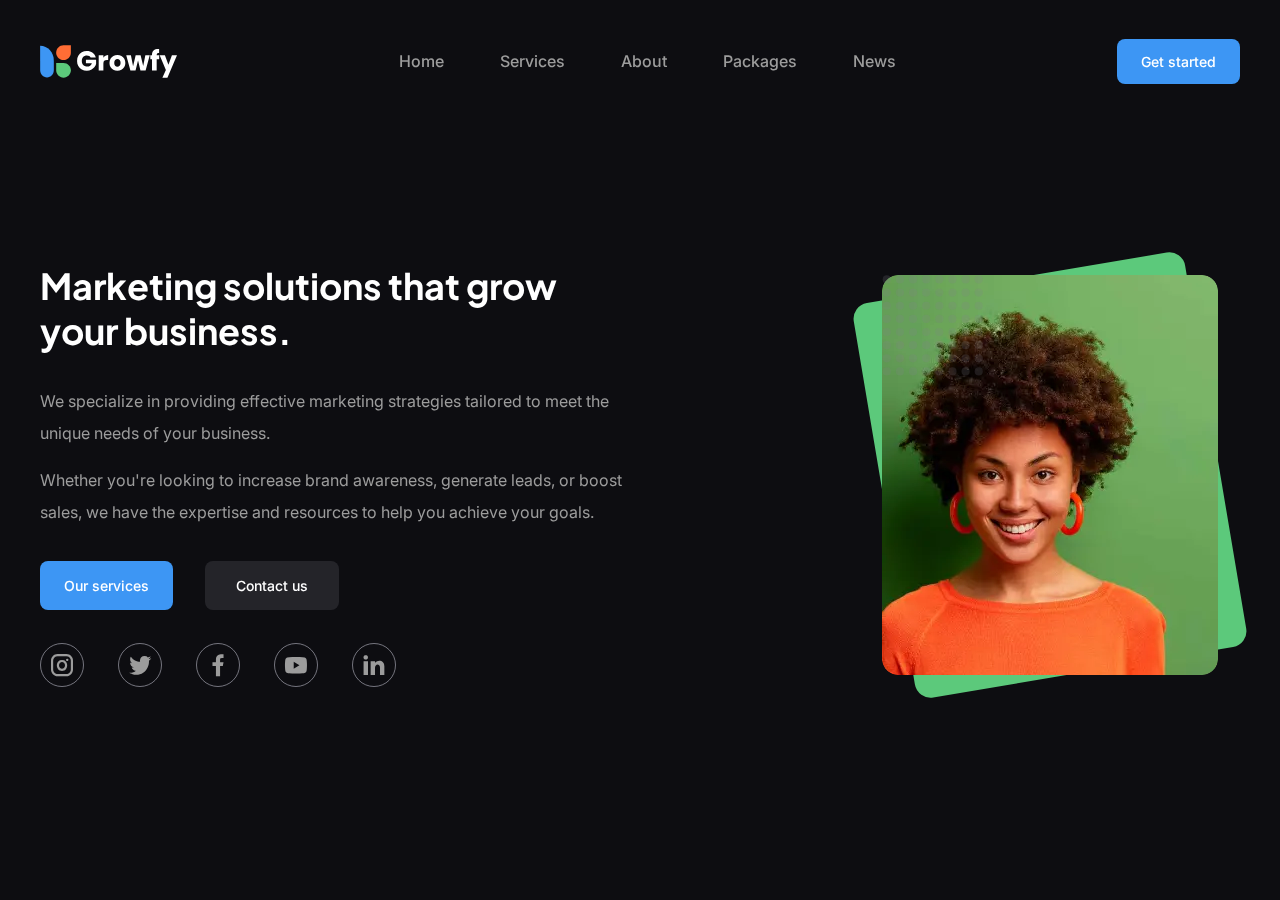
<file: index.html>
<!DOCTYPE html>
<html lang="en">

<head>
	<title>Growfy</title>
	<meta charset="UTF-8">
	<meta name="format-detection" content="telephone=no">
	<!-- <style>body{opacity: 0;}</style> -->
	<link rel="stylesheet" href="css/style.min.css?_v=20230322124604">
	<link rel="shortcut icon" href="favicon.ico">
	<!-- <meta name="robots" content="noindex, nofollow"> -->
	<meta name="viewport" content="width=device-width, initial-scale=1.0">
</head>

<body>
	<div data-fp class="wrapper">
		<header class="header">
			<div class="header__container">
				<a href="#" class="header__logo"><img src="img/logo.svg" alt="logo"></a>
				<div class="header__menu menu">
					<nav class="menu__body">
						<ul class="menu__list">
							<li class="menu__item"><a data-goto=".main-section" href="#" class="menu__link">Home</a></li>
							<li class="menu__item"><a data-goto=".services" href="#" class="menu__link">Services</a></li>
							<li class="menu__item"><a data-goto=".choose" href="#" class="menu__link">About</a></li>
							<li class="menu__item"><a data-goto=".business" href="#" class="menu__link">Packages</a></li>
							<li class="menu__item"><a data-goto=".portfolio" href="#" class="menu__link">News</a></li>
						</ul>
					</nav>
				</div>
				<div class="header__actions">
					<button type="button" class="header__button button">Get started</button>
					<button type="button" class="menu__icon icon-menu"><span></span></button>
				</div>
			</div>
		</header>
		<main class="page">
			<section data-fp-section class="page__main main-section">
				<div class="main-section__container">
					<div class="main-section__content">
						<div class="main-section__title title">
							<h1 class="title__value title__value_big">Marketing solutions that grow your business.</h1>
						</div>
						<div class="main-section__text text">
							<p>We specialize in providing effective marketing strategies tailored to meet the unique needs of your business.</p>
							<p>Whether you're looking to increase brand awareness, generate leads, or boost sales, we have the expertise and resources to help you achieve your goals.</p>
						</div>
						<div class="main-section__actions">
							<button type="button" class="main-section__button-services button">Our services</button>
							<button type="button" class="main-section__button-contact button">Contact us</button>
						</div>
						<ul class="main-section__social social">
							<a href="#" class="social__link _icon-s-instagram"></a>
							<a href="#" class="social__link _icon-s-twitter"></a>
							<a href="#" class="social__link _icon-s-facebook"></a>
							<a href="#" class="social__link _icon-s-youtube"></a>
							<a href="#" class="social__link _icon-s-linkedin"></a>
						</ul>
					</div>
					<div class="main-section__decor decor-main-section">
						<div class="decor-main-section__image-ibg_contain">
							<picture><source srcset="img/main/picture.webp" type="image/webp"><img src="img/main/picture.jpg" alt="Picture"></picture>
						</div>
					</div>
				</div>
			</section>
			<section data-fp-section class="page__services services">
				<div class="services__container">
					<div class="services__title title">
						<div class="title__label">services</div>
						<h2 class="title__value">Services we offer</h2>
					</div>
					<div class="services__items">
						<article class="services__item item-services">
							<div class="item-services__icon icon_blue">
								<img src="img/servises/icons/servises-1.svg" alt="Icon">
							</div>
							<h4 class="item-services__title">Social Media Marketing</h4>
							<div class="item-services__text">To implement a successful social media marketing strategy for a website, it is important to start by identifying the target audience and understanding their preferences, behaviors, and needs. We can help increase brand awareness, drive website traffic, and generate leads and sales.</div>
						</article>
						<article class="services__item item-services">
							<div class="item-services__icon icon_green">
								<img src="img/servises/icons/servises-2.svg" alt="Icon">
							</div>
							<h4 class="item-services__title">SEO Optimization</h4>
							<div class="item-services__text">We specialize in optimizing websites to improve their search engine rankings and increase traffic. To begin with, we will conduct a thorough website audit to identify areas of improvement and develop a comprehensive SEO strategy tailored to your business goals and target audience.</div>
						</article>
						<article class="services__item item-services">
							<div class="item-services__icon icon_orange">
								<img src="img/servises/icons/servises-3.svg" alt="Icon">
							</div>
							<h4 class="item-services__title">Email Marketing</h4>
							<div class="item-services__text">Our services for email marketing to help you promote your business and drive more sales. As an experienced marketers, we understand the importance of email marketing in reaching out to your target audience and building a strong relationship with your customers.</div>
						</article>
					</div>
				</div>
			</section>
			<section data-fp-section class="page__choose choose">
				<div data-tabs="768" class="choose__container">
					<div class="choose__body">
						<div class="choose__title title">
							<div class="title__label">why choose us</div>
							<h2 class="title__value">We are the best</h2>
						</div>
						<nav data-tabs-titles class="choose__navigation navigation-choose">
							<button type="button" class="navigation-choose__title _tab-active">Provide Full Consultations</button>
							<button type="button" class="navigation-choose__title">Value Our Clients</button>
							<button type="button" class="navigation-choose__title">Have a Track Record of Success</button>
							<button type="button" class="navigation-choose__title">Always Available</button>
						</nav>
						<div data-tabs-body class="choose__content content-choose">
							<div class="content-choose__body">
								<div class="content-choose__header">
									<div class="content-choose__title">We Make It Personal</div>
									<div class="content-choose__desc">At Digital Engage, we offer consultations to all prospective clients. We want you to understand the ins-and-outs of how a new SEO strategy can take your business to the next level.</div>
								</div>
								<div class="content-choose__main">
									<ul class="content-choose__list list-content-choose">
										<li class="list-content-choose__item">When you work with us, you can count on personalized, one-on-one service every step of the way.</li>
										<li class="list-content-choose__item">We earn your trust by being responsive, intuitive and honest.</li>
										<li class="list-content-choose__item">We earn your respect by delivering on time and on budget. </li>
										<li class="list-content-choose__item">Discover the difference it makes.</li>
									</ul>
								</div>
							</div>
							<div class="content-choose__body">
								<div class="content-choose__header">
									<div class="content-choose__title">We Stand by Our Values</div>
									<div class="content-choose__desc">We only provide you with recommendations on services that can help improve your business.
										Our team is dedicated to helping your business grow.</div>
								</div>
								<div class="content-choose__main">
									<ul class="content-choose__list list-content-choose">
										<li class="list-content-choose__item">We care deeply about the people.</li>
										<li class="list-content-choose__item">we serve and the products we create. It stems from a set of uncompromising brand values that guide us in everything we do.</li>
										<li class="list-content-choose__item">It’s why we believe in people-first design, working collaboratively, and sweating the details so we can find new ways to transform the way you think, create and work.</li>
									</ul>
								</div>
							</div>
							<div class="content-choose__body">
								<div class="content-choose__header">
									<div class="content-choose__title">We Innovate for You</div>
									<div class="content-choose__desc">Our firm is dedicated to forming long-term partnerships with our clients. We understand that you may have urgent questions at every stage of the process.</div>
								</div>
								<div class="content-choose__main">
									<ul class="content-choose__list list-content-choose">
										<li class="list-content-choose__item">When you work with us, you can count on personalized, one-on-one service every step of the way.</li>
										<li class="list-content-choose__item">We earn your trust by being responsive, intuitive and honest.</li>
										<li class="list-content-choose__item">We earn your respect by delivering on time and on budget.</li>
										<li class="list-content-choose__item">Discover the difference it makes.</li>
									</ul>
								</div>
							</div>
							<div class="content-choose__body">
								<div class="content-choose__header">
									<div class="content-choose__title">Our Clients Are Happy</div>
									<div class="content-choose__desc">Our firm is dedicated to forming long-term partnerships with our clients. We understand that you may have urgent questions
										at every stage of the process.</div>
								</div>
								<div class="content-choose__main">
									<ul class="content-choose__list list-content-choose">
										<li class="list-content-choose__item">Nothing gives us greater pride than seeing our clients delighted with the work we’ve done together.</li>
										<li class="list-content-choose__item">Our case studies are solid proof of all the different ways we’ve transformed the way people collaborate, work, and succeed.</li>
									</ul>
								</div>
							</div>
						</div>
					</div>
				</div>
			</section>
			<section data-fp-section class="page__business business">
				<div class="business__container">
					<div class="business__title title">
						<div class="title__label">Strategic Advancement</div>
						<h2 class="title__value">Taking your business to the next level</h2>
					</div>
					<div class="business__items">
						<article class="business__item item-business">
							<a href="#" class="item-business__image-ibg">
								<picture><source srcset="img/business/01.webp" type="image/webp"><img src="img/business/01.jpg" alt="business"></picture>
							</a>
							<div class="item-business__body">
								<h4 class="item-business__title">
									<a href="#" class="item-business__link-title">Performance marketing</a>
								</h4>
								<div class="item-business__name">William Davis / Content manager</div>
								<div class="item-business__text text">
									Online (PPC) campaigns on Google, Facebook, Instagram, and other platforms are what we're best at. We've come a long way since we started 10 years ago.
								</div>
								<a href="#" class="item-business__link">
									Continue Reading
								</a>
							</div>
						</article>
						<article class="business__item item-business">
							<a href="#" class="item-business__image-ibg">
								<picture><source srcset="img/business/02.webp" type="image/webp"><img src="img/business/02.jpg" alt="business"></picture>
							</a>
							<div class="item-business__body">
								<h4 class="item-business__title">
									<a href="#" class="item-business__link-title">Content marketing</a>
								</h4>
								<div class="item-business__name">Sophia Rodriguez / Project lead</div>
								<div class="item-business__text text">
									While online campaigns may help drive higher sales, we can create content that adds credibility to your brand and promotes the relationship with your customers.
								</div>
								<a href="#" class="item-business__link">
									Continue Reading
								</a>
							</div>
						</article>
						<article class="business__item item-business">
							<a href="#" class="item-business__image-ibg">
								<picture><source srcset="img/business/03.webp" type="image/webp"><img src="img/business/03.jpg" alt="business"></picture>
							</a>
							<div class="item-business__body">
								<h4 class="item-business__title">
									<a href="#" class="item-business__link-title">Full-service marketing</a>
								</h4>
								<div class="item-business__name">Michael Patel / PPC specialist</div>
								<div class="item-business__text text">
									We’ll take full responsibility for your entire marketing project. From market validation to scaling your product in collaborating with experts, both online and offline.
								</div>
								<a href="#" class="item-business__link">
									Continue Reading
								</a>
							</div>
						</article>
					</div>
				</div>
			</section>
			<section data-fp-section class="page__portfolio portfolio">
				<div class="portfolio__container">
					<div class="portfolio__header">
						<div class="portfolio__title title">
							<div class="title__label">Blog</div>
							<h2 class="title__value">Read our articles & news</h2>
						</div>
						<div class="portfolio__contlols">
							<button type="button" class="portfolio__arrow portfolio__arrow_left _icon-slider-arrow"></button>
							<button type="button" class="portfolio__arrow portfolio__arrow_right _icon-slider-arrow"></button>
						</div>
					</div>
					<div class="portfolio__slider swiper">
						<div class="portfolio__wrapper swiper-wrapper">
							<div class="portfolio__slide swiper-slide">
								<article class="item-portfolio">
									<a href="#" class="item-portfolio__image-ibg">
										<picture><source srcset="img/portfolio/01.webp" type="image/webp"><img src="img/portfolio/01.jpg" alt="Image"></picture>
									</a>
									<div class="item-portfolio__body">
										<h4 class="item-portfolio__title">
											<a href="#" class="item-portfolio__link-title">How to Use Social Proof in Marketing</a>
										</h4>
										<div class="item-portfolio__footer">
											<a href="#" class="item-portfolio__category category-link">Read now</a>
											<a href="#" class="item-portfolio__link _icon-link"></a>
										</div>
									</div>
								</article>
							</div>
							<div class="portfolio__slide swiper-slide">
								<article class="item-portfolio">
									<a href="#" class="item-portfolio__image-ibg">
										<picture><source srcset="img/portfolio/04.webp" type="image/webp"><img src="img/portfolio/04.jpg" alt="Image"></picture>
									</a>
									<div class="item-portfolio__body">
										<h4 class="item-portfolio__title">
											<a href="#" class="item-portfolio__link-title">The Power of Persuasion: Unleashing the Potential of Marketing Strategies</a>
										</h4>
										<div class="item-portfolio__footer">
											<a href="#" class="item-portfolio__category category-link">Read now</a>
											<a href="#" class="item-portfolio__link _icon-link"></a>
										</div>
									</div>
								</article>
							</div>
							<div class="portfolio__slide swiper-slide">
								<article class="item-portfolio">
									<a href="#" class="item-portfolio__image-ibg">
										<picture><source srcset="img/portfolio/02.webp" type="image/webp"><img src="img/portfolio/02.jpg" alt="Image"></picture>
									</a>
									<div class="item-portfolio__body">
										<h4 class="item-portfolio__title">
											<a href="#" class="item-portfolio__link-title">How to Grab Your Reader’s Attention</a>
										</h4>
										<div class="item-portfolio__footer">
											<a href="#" class="item-portfolio__category category-link">Read now</a>
											<a href="#" class="item-portfolio__link _icon-link"></a>
										</div>
									</div>
								</article>
							</div>
							<div class="portfolio__slide swiper-slide">
								<article class="item-portfolio">
									<a href="#" class="item-portfolio__image-ibg">
										<picture><source srcset="img/portfolio/03.webp" type="image/webp"><img src="img/portfolio/03.jpg" alt="Image"></picture>
									</a>
									<div class="item-portfolio__body">
										<h4 class="item-portfolio__title">
											<a href="#" class="item-portfolio__link-title">Revolutionizing Marketing: Strategies for the Digital Age</a>
										</h4>
										<div class="item-portfolio__footer">
											<a href="#" class="item-portfolio__category category-link">Read now</a>
											<a href="#" class="item-portfolio__link _icon-link"></a>
										</div>
									</div>
								</article>
							</div>
						</div>
					</div>
				</div>
			</section>
			<section data-fp-section class="page__testimonials testimonials">
				<div class="testimonials__container">
					<div class="testimonials__title title">
						<div class="title__label">testimonials</div>
						<h2 class="title__value">See what our clients say</h2>
					</div>
					<div class="testimonials__items">
						<div class="testimonials__item item-testimonials">
							<div class="item-testimonials__avatar-ibg">
								<picture><source srcset="img/testimonials/01.webp" type="image/webp"><img src="img/testimonials/01.jpg" alt="John Doe"></picture>
							</div>
							<div class="item-testimonials__text text">I was struggling to get my business off the ground until I discovered Growfy Marketing. Their team was able to take my ideas and turn them into a comprehensive marketing strategy that truly helped me to succeed.</div>
							<div class="item-testimonials__name">John Doe</div>
							<div class="item-testimonials__profession">Root & Branch Co.</div>
						</div>
						<div class="testimonials__item item-testimonials">
							<div class="item-testimonials__avatar-ibg">
								<picture><source srcset="img/testimonials/02.webp" type="image/webp"><img src="img/testimonials/02.jpg" alt="John Doe"></picture>
							</div>
							<div class="item-testimonials__text text">I highly recommend Growfy Marketing to any business owner who is looking for top-notch marketing support and guidance.</div>
							<div class="item-testimonials__name">Alice Smith</div>
							<div class="item-testimonials__profession">BlawGuru</div>
						</div>
						<div class="testimonials__item item-testimonials">
							<div class="item-testimonials__avatar-ibg">
								<picture><source srcset="img/testimonials/03.webp" type="image/webp"><img src="img/testimonials/03.jpg" alt="John Doe"></picture>
							</div>
							<div class="item-testimonials__text text">I was blown away by their attention to detail and their ability to get results quickly. Thanks to their efforts, my business is now thriving and I couldn't be happier with the level of service that I received.</div>
							<div class="item-testimonials__name">Sophia Miller</div>
							<div class="item-testimonials__profession">The Success Forse</div>
						</div>
					</div>
				</div>
			</section>

		</main>
		<div data-fp-section class="page__bottom bottom-page">
			<section class="page__contacts contacts">
				<div class="contacts__container">
					<div class="contacts__content">
						<form action="#" class="contacts__form form">
							<div class="form__item">
								<input autocomplete="off" type="text" name="form[]" data-error="Error" data-required placeholder="Name" class="form__input">
							</div>
							<div class="form__item">
								<input autocomplete="off" type="text" name="form[]" data-error="Error" data-required="email" placeholder="Email" class="form__input">
							</div>
							<div class="form__item">
								<textarea autocomplete="off" name="form[]" placeholder="Message" data-error="Error" class="form__input"></textarea>
							</div>
							<div class="form__item">
								<button type="submit" class="form__button">Send Message</button>
							</div>
						</form>
						<div class="contacts__body">
							<ul class="contacts__list list-contacts">
								<li class="list-contacts__item">
									<div class="list-contacts__icon icon_orange orange">
										<img src="img/contacts/icons/01.svg" alt="icon">
									</div>
									<div class="list-contacts__body">
										<div class="list-contacts__title">Address</div>
										<a href="#" class="list-contacts__text">3424 Layman Avenue, Fayetteville, NC</a>
									</div>
								</li>
								<li class="list-contacts__item">
									<div class="list-contacts__icon icon_blue blue">
										<img src="img/contacts/icons/02.svg" alt="icon">
									</div>
									<div class="list-contacts__body">
										<div class="list-contacts__title">Phone</div>
										<a href="tel:5014141541" class="list-contacts__text">(501) 414-1541</a>
									</div>
								</li>
								<li class="list-contacts__item">
									<div class="list-contacts__icon icon_green green">
										<img src="img/contacts/icons/03.svg" alt="icon">
									</div>
									<div class="list-contacts__body">
										<div class="list-contacts__title">E-Mail</div>
										<a href="mailto:clientgrowfy@gmail.com" class="list-contacts__text">clientgrowfy@gmail.com</a>
									</div>
								</li>
							</ul>
						</div>
					</div>
				</div>
			</section>
			<footer class="footer">
				<div class="footer__container">
					<ul class="footer__social social">
						<a href="#" class="social__link _icon-s-instagram"></a>
						<a href="#" class="social__link _icon-s-twitter"></a>
						<a href="#" class="social__link _icon-s-facebook"></a>
						<a href="#" class="social__link _icon-s-youtube"></a>
						<a href="#" class="social__link _icon-s-linkedin"></a>
					</ul>
					<div class="footer__copy">
						© 2022
					</div>
				</div>
			</footer>
		</div>
	</div>
	<script src="js/app.min.js?_v=20230322124604"></script>
</body>

</html>
</file>
<file: css/style.min.css>
@charset "UTF-8";@import url(https://fonts.googleapis.com/css?family=Inter:regular,500&display=swap);@import url(https://fonts.googleapis.com/css?family=Plus+Jakarta+Sans:500,700&display=swap);@font-face{font-family:icons;font-display:swap;src:url(../fonts/icons.woff2) format("woff2"),url(../fonts/icons.woff) format("woff");font-weight:400;font-style:normal}.navigation-choose__title::after,[class*=_icon-]:before{font-family:icons;font-style:normal;font-weight:400;font-variant:normal;text-transform:none;line-height:1;-webkit-font-smoothing:antialiased;-moz-osx-font-smoothing:grayscale}[class*=_icon-]:before{display:block}._icon-link:before{content:"\e905"}._icon-slider-arrow:before{content:"\e908"}._icon-s-facebook:before{content:"\e900"}._icon-s-instagram:before{content:"\e901"}._icon-s-linkedin:before{content:"\e902"}._icon-s-twitter:before{content:"\e903"}._icon-s-youtube:before{content:"\e904"}*{padding:0;margin:0;border:0}*,:after,:before{-webkit-box-sizing:border-box;box-sizing:border-box}body,html{height:100%;min-width:320px}body{color:#9c9c9c;line-height:1;font-family:Inter;font-size:.875rem;-ms-text-size-adjust:100%;-moz-text-size-adjust:100%;-webkit-text-size-adjust:100%;-webkit-font-smoothing:antialiased;-moz-osx-font-smoothing:grayscale}button,input,textarea{font-family:Inter;font-size:inherit}button{cursor:pointer;color:inherit;background-color:transparent}a{color:inherit;text-decoration:none}ul li{list-style:none}img{vertical-align:top}h1,h2,h3,h4,h5,h6{font-weight:inherit;font-size:inherit}.lock body{overflow:hidden;-ms-touch-action:none;touch-action:none;-ms-scroll-chaining:none;overscroll-behavior:none}.wrapper{background-color:#0d0d11;min-height:100%;display:-webkit-box;display:-ms-flexbox;display:flex;-webkit-box-orient:vertical;-webkit-box-direction:normal;-ms-flex-direction:column;flex-direction:column;overflow:hidden}@supports (overflow:clip){.wrapper{overflow:clip}}.wrapper>main{-webkit-box-flex:1;-ms-flex:1 1 auto;flex:1 1 auto}.wrapper>*{min-width:0}[class*=__container]{max-width:76.875rem;margin:0 auto;padding:0 .9375rem}.fp-init body{overflow:hidden;-ms-touch-action:none;touch-action:none;-ms-scroll-chaining:none;overscroll-behavior:none}[data-fp]{min-height:100vh}.touch [data-fp]{min-height:calc(var(--vh,1vh) * 100)}.fp-init [data-fp]{z-index:1;-ms-touch-action:none;touch-action:none;position:relative;overflow:hidden}.fp-switching [data-fp-section]{-ms-touch-action:none;touch-action:none}.fp-init [data-fp-section]{position:absolute;top:0;left:0;right:0;bottom:0;width:100%;height:100%;overflow:auto}.fp-init .cards-mode [data-fp-section],.fp-init .slider-mode [data-fp-section]{-webkit-transition:-webkit-transform .7s cubic-bezier(.55,.085,0,.99) 0s;transition:-webkit-transform .7s cubic-bezier(.55,.085,0,.99) 0s;-o-transition:transform .7s cubic-bezier(.55,.085,0,.99) 0s;transition:transform .7s cubic-bezier(.55,.085,0,.99) 0s;transition:transform .7s cubic-bezier(.55,.085,0,.99) 0s,-webkit-transform .7s cubic-bezier(.55,.085,0,.99) 0s}.fp-init .fade-mode [data-fp-section]{-webkit-transition:opacity .5s ease-in-out 0s,visibility .5s ease-in-out 0s;-o-transition:opacity .5s ease-in-out 0s,visibility .5s ease-in-out 0s;transition:opacity .5s ease-in-out 0s,visibility .5s ease-in-out 0s}.fp-bullets{position:fixed;top:50%;-webkit-transform:translate(0,-50%);-ms-transform:translate(0,-50%);transform:translate(0,-50%);right:2.5rem;max-height:100%;display:-webkit-box;display:-ms-flexbox;display:flex;-webkit-box-orient:vertical;-webkit-box-direction:normal;-ms-flex-direction:column;flex-direction:column;-ms-flex-wrap:wrap;flex-wrap:wrap;-webkit-box-align:center;-ms-flex-align:center;align-items:center;-webkit-box-pack:center;-ms-flex-pack:center;justify-content:center;z-index:2;gap:.625rem}.fp-bullets .fp-bullet{cursor:pointer;width:1.25rem;height:1.25rem;-webkit-box-flex:0;-ms-flex:0 0 1.25rem;flex:0 0 1.25rem;border-radius:.625rem;background-color:#100c46;-webkit-box-shadow:0 0 .1875rem #6257fe,0 0 1.875rem rgba(255,255,255,.8);box-shadow:0 0 .1875rem #6257fe,0 0 1.875rem rgba(255,255,255,.8);border:.0625rem solid #fff;opacity:.6;-webkit-transition:opacity .4s ease-in-out 0s,background-color .4s ease-in-out 0s,-webkit-transform .4s ease-in-out 0s,-webkit-box-shadow .4s ease-in-out 0s;transition:opacity .4s ease-in-out 0s,background-color .4s ease-in-out 0s,-webkit-transform .4s ease-in-out 0s,-webkit-box-shadow .4s ease-in-out 0s;-o-transition:transform .4s ease-in-out 0s,opacity .4s ease-in-out 0s,background-color .4s ease-in-out 0s,box-shadow .4s ease-in-out 0s;transition:transform .4s ease-in-out 0s,opacity .4s ease-in-out 0s,background-color .4s ease-in-out 0s,box-shadow .4s ease-in-out 0s;transition:transform .4s ease-in-out 0s,opacity .4s ease-in-out 0s,background-color .4s ease-in-out 0s,box-shadow .4s ease-in-out 0s,-webkit-transform .4s ease-in-out 0s,-webkit-box-shadow .4s ease-in-out 0s}.fp-bullets .fp-bullet-active{opacity:1;background-color:#6257fe;-webkit-transform:translate3D(-.3125rem,-.125rem,0);-ms-transform:translate3D(-.3125rem,-.125rem,0);transform:translate3D(-.3125rem,-.125rem,0);-webkit-box-shadow:.3125rem .125rem .1875rem #100c46,0 0 1.875rem rgba(255,255,255,.8);box-shadow:.3125rem .125rem .1875rem #100c46,0 0 1.875rem rgba(255,255,255,.8)}[class*=-ibg]{position:relative}[class*=-ibg] img{position:absolute;width:100%;height:100%;top:0;left:0;-o-object-fit:cover;object-fit:cover}[class*=-ibg_contain] img{-o-object-fit:contain;object-fit:contain}.title__label{text-transform:uppercase;font-weight:500;font-size:.75rem;line-height:2;letter-spacing:.625em;display:-webkit-box;display:-ms-flexbox;display:flex;-webkit-box-align:center;-ms-flex-align:center;align-items:center;gap:1rem}.title__label::before{content:"";width:1rem;height:.125rem;background-color:#9c9c9c}.title__label:not(:last-child){margin-bottom:.75em}.title__value{font-family:"Plus Jakarta Sans";font-weight:700;line-height:1.25;color:#fff}.title_big{line-height:1.25}.text{line-height:2;font-size:1rem}.text p:not(:last-child){margin-bottom:.9375rem}.button{color:#fff;border-radius:.5rem;font-weight:500;line-height:1.2142857143;-webkit-transition:all .3s ease 0s;-o-transition:all .3s ease 0s;transition:all .3s ease 0s}.social{display:-webkit-box;display:-ms-flexbox;display:flex;-ms-flex-wrap:wrap;flex-wrap:wrap;-webkit-box-align:center;-ms-flex-align:center;align-items:center;row-gap:.3125rem}.social__link{font-size:1.375rem;padding:.625rem;border:.0625rem solid rgba(129,129,139,.9019607843);-webkit-transition:color .3s ease 0s;-o-transition:color .3s ease 0s;transition:color .3s ease 0s;border-radius:50%}.category-link{display:inline-block;font-weight:500;font-size:.75rem;line-height:1.25;padding:.25rem .5rem;border:1px solid #3d96f4;border-radius:.25rem;color:#fff;-webkit-transition:all .3s ease 0s;-o-transition:all .3s ease 0s;transition:all .3s ease 0s}.header{position:fixed;width:100%;top:0;left:0;z-index:50;background-color:rgba(13,13,17,.3490196078)}.header__container{display:-webkit-box;display:-ms-flexbox;display:flex;-webkit-box-align:center;-ms-flex-align:center;align-items:center;-webkit-box-pack:justify;-ms-flex-pack:justify;justify-content:space-between;gap:.9375rem;padding-bottom:.3125rem;padding-top:.3125rem;min-height:123px}.header__logo{position:relative;z-index:5}.header__actions{display:-webkit-box;display:-ms-flexbox;display:flex;gap:.9375rem;-webkit-box-align:center;-ms-flex-align:center;align-items:center}.header__button{background-color:#3d96f4;z-index:5;padding:.875rem 1.5rem}.menu__item{text-align:right}.menu__link{font-weight:500;font-size:1rem;line-height:1.1875;-webkit-transition:color .3s ease 0s;-o-transition:color .3s ease 0s;transition:color .3s ease 0s}.icon-menu{display:none}.bottom-page{display:-webkit-box;display:-ms-flexbox;display:flex;-webkit-box-orient:vertical;-webkit-box-direction:normal;-ms-flex-direction:column;flex-direction:column}.footer__container{width:100%;display:-webkit-box;display:-ms-flexbox;display:flex;-webkit-box-pack:center;-ms-flex-pack:center;justify-content:center;-webkit-box-align:center;-ms-flex-align:center;align-items:center;-webkit-box-orient:vertical;-webkit-box-direction:normal;-ms-flex-direction:column;flex-direction:column;gap:.9375rem}.footer__social .social__link{color:#75757f}.footer__copy{color:#75757f;line-height:1.2142857143}.main-section__container{min-height:100%;display:-ms-grid;display:grid;-webkit-box-align:center;-ms-flex-align:center;align-items:center;-ms-grid-columns:(1fr)[2];grid-template-columns:repeat(2,1fr);padding-top:5rem;padding-bottom:1.875rem;-webkit-column-gap:1.25rem;-moz-column-gap:1.25rem;column-gap:1.25rem}.main-section__actions{display:-webkit-box;display:-ms-flexbox;display:flex;-webkit-column-gap:2rem;-moz-column-gap:2rem;column-gap:2rem}.main-section__button-services{background-color:#3d96f4;padding:1rem 1.5rem}.main-section__button-contact{background:rgba(129,129,139,.2);padding:1rem 1.9375rem}.decor-main-section{max-width:336px;margin:0 1.375rem;-ms-grid-column-align:center;justify-self:center}.decor-main-section__image-ibg_contain{position:relative;padding-bottom:119.0476190476%;z-index:3}.decor-main-section__image-ibg_contain::after,.decor-main-section__image-ibg_contain::before{content:"";position:absolute;top:0;left:0;width:100%;height:100%}.decor-main-section__image-ibg_contain::after{z-index:4;background:url(../img/main/dots.svg) top left/30% no-repeat}.decor-main-section__image-ibg_contain::before{z-index:1;background-color:#5cc97b;-webkit-transform:rotate(-9.55deg);-ms-transform:rotate(-9.55deg);transform:rotate(-9.55deg);border-radius:1rem}.decor-main-section__image-ibg_contain img{z-index:3;border-radius:1rem}.services__container{min-height:100%;display:-webkit-box;display:-ms-flexbox;display:flex;-webkit-box-orient:vertical;-webkit-box-direction:normal;-ms-flex-direction:column;flex-direction:column;-webkit-box-pack:center;-ms-flex-pack:center;justify-content:center;-webkit-box-align:center;-ms-flex-align:center;align-items:center;padding-bottom:1.875rem;padding-top:5rem}.services__items{width:100%;display:-ms-grid;display:grid;grid-template-columns:repeat(auto-fill,minmax(17.5rem,1fr))}.item-services{background-color:rgba(129,129,139,.1);border-radius:.5rem;display:-ms-grid;display:grid;justify-items:center;text-align:center}.item-services__icon{position:relative;width:3.5rem;height:3.5rem;display:-webkit-box;display:-ms-flexbox;display:flex;-webkit-box-pack:center;-ms-flex-pack:center;justify-content:center;-webkit-box-align:center;-ms-flex-align:center;align-items:center;border-radius:50%;color:#fff}.item-services__icon:not(:last-child){margin-bottom:1.875rem}.item-services__title{font-weight:500;font-size:1rem;line-height:1.25}.item-services__title:not(:last-child){margin-bottom:1rem}.item-services__text{line-height:1.7142857143}.icon_blue{background-color:#0089ff}.icon_blue::before{content:"";position:absolute;display:inline-block;-webkit-box-pack:center;-ms-flex-pack:center;justify-content:center;-webkit-box-align:center;-ms-flex-align:center;align-items:center;width:4.75rem;height:4.75rem;background-color:#0089ff;opacity:.06;border-radius:1rem}.icon_green{background-color:#5cc97b}.icon_green::before{content:"";position:absolute;display:inline-block;-webkit-box-pack:center;-ms-flex-pack:center;justify-content:center;-webkit-box-align:center;-ms-flex-align:center;align-items:center;width:4.75rem;height:4.75rem;background-color:#5cc97b;opacity:.06;border-radius:1rem}.icon_orange{background-color:#ff6d35}.icon_orange::before{content:"";position:absolute;display:inline-block;-webkit-box-pack:center;-ms-flex-pack:center;justify-content:center;-webkit-box-align:center;-ms-flex-align:center;align-items:center;width:4.75rem;height:4.75rem;background-color:#ff6d35;opacity:.06;border-radius:1rem}.portfolio__container{min-height:100%;display:-webkit-box;display:-ms-flexbox;display:flex;-webkit-box-orient:vertical;-webkit-box-direction:normal;-ms-flex-direction:column;flex-direction:column;-webkit-box-pack:center;-ms-flex-pack:center;justify-content:center;padding-bottom:1.875rem;padding-top:5rem}.portfolio__header{display:-webkit-box;display:-ms-flexbox;display:flex;gap:1.25rem;-webkit-box-align:center;-ms-flex-align:center;align-items:center;-webkit-box-pack:justify;-ms-flex-pack:justify;justify-content:space-between}.portfolio__contlols{display:-webkit-box;display:-ms-flexbox;display:flex;-webkit-box-align:center;-ms-flex-align:center;align-items:center;gap:1rem}.portfolio__arrow{width:2.5rem;height:2.5rem;border-radius:1rem;color:#fff;background-color:#3d96f4;font-size:.75rem;-webkit-transition:background-color .3s ease 0s;-o-transition:background-color .3s ease 0s;transition:background-color .3s ease 0s}.portfolio__arrow.swiper-button-disabled{background:rgba(61,149,244,.299);cursor:default}.portfolio__arrow_left{-webkit-transform:rotate(-180deg);-ms-transform:rotate(-180deg);transform:rotate(-180deg)}.item-portfolio{background:rgba(129,129,139,.1);border-radius:.5rem;overflow:hidden;display:-webkit-box;display:-ms-flexbox;display:flex;-webkit-box-orient:vertical;-webkit-box-direction:normal;-ms-flex-direction:column;flex-direction:column;min-height:100%}.item-portfolio__image-ibg{overflow:hidden;padding-bottom:81.7174515235%;opacity:.7;-webkit-transition:opacity .8s ease 0s;-o-transition:opacity .8s ease 0s;transition:opacity .8s ease 0s}.item-portfolio__image-ibg img{-o-object-position:cover;object-position:cover;-webkit-transition:-webkit-transform .8s ease 0s;transition:-webkit-transform .8s ease 0s;-o-transition:transform .8s ease 0s;transition:transform .8s ease 0s;transition:transform .8s ease 0s,-webkit-transform .8s ease 0s}.item-portfolio__body{padding:1.5rem;display:-webkit-box;display:-ms-flexbox;display:flex;-webkit-box-orient:vertical;-webkit-box-direction:normal;-ms-flex-direction:column;flex-direction:column;gap:1rem;-webkit-box-flex:1;-ms-flex:1 1 auto;flex:1 1 auto}.item-portfolio__title{color:#fff;-webkit-box-flex:1;-ms-flex:1 1 auto;flex:1 1 auto}.item-portfolio__link-title{font-weight:500;font-size:1rem;line-height:1.25;-webkit-transition:color .3s ease 0s;-o-transition:color .3s ease 0s;transition:color .3s ease 0s}.item-portfolio__footer{display:-webkit-box;display:-ms-flexbox;display:flex;-webkit-box-align:center;-ms-flex-align:center;align-items:center;gap:1rem}.item-portfolio__link{font-size:.59375rem;-webkit-transition:color .3s ease 0s;-o-transition:color .3s ease 0s;transition:color .3s ease 0s}.choose__container{min-height:100%;display:-webkit-box;display:-ms-flexbox;display:flex;-webkit-box-orient:vertical;-webkit-box-direction:normal;-ms-flex-direction:column;flex-direction:column;-webkit-box-pack:center;-ms-flex-pack:center;justify-content:center;padding-bottom:1.875rem;padding-top:5rem}.choose__body{display:-ms-grid;display:grid;-ms-grid-columns:auto;grid-template-columns:auto;-ms-grid-rows:auto;grid-template-rows:auto}._tab-spoller .choose__navigation{display:none}.navigation-choose__title{width:100%;display:-webkit-box;display:-ms-flexbox;display:flex;text-align:left;-webkit-box-pack:justify;-ms-flex-pack:justify;justify-content:space-between;padding:.875rem 1.0625rem;line-height:1.1875;text-align:center;-webkit-transition:all .3s ease 0s;-o-transition:all .3s ease 0s;transition:all .3s ease 0s}.navigation-choose__title:not(:last-child){margin-bottom:.5625rem}.navigation-choose__title::after{content:"\e908";display:none}._tab-spoller .navigation-choose__title::after{display:block;-webkit-transform:rotate(90deg);-ms-transform:rotate(90deg);transform:rotate(90deg)}.navigation-choose__title._tab-active{background:rgba(129,129,139,.1);border-radius:.5rem;color:#3d96f4}.navigation-choose__title._tab-active::after{display:block}._tab-spoller .navigation-choose__title._tab-active::after{-webkit-transform:rotate(-90deg);-ms-transform:rotate(-90deg);transform:rotate(-90deg)}._tab-spoller .content-choose__body{padding:.9375rem 0 .9375rem 0}.content-choose__header{border-bottom:1px solid #f1f1f1;-ms-flex-item-align:center;-ms-grid-row-align:center;align-self:center}.content-choose__title{color:#fff;font-weight:500;font-size:1.125rem;line-height:1.2777777778}.content-choose__title:not(:last-child){margin-bottom:.5rem}.content-choose__desc{line-height:1.7142857143}.list-content-choose__item{font-size:1rem;line-height:1.1875;position:relative;padding-left:1.75rem}.list-content-choose__item:not(:last-child){margin-bottom:1rem}.list-content-choose__item::before{content:"";position:absolute;background-color:#d9d9d9;width:.625rem;height:.125rem;left:0;top:.625em}.business__container{min-height:100%;display:-webkit-box;display:-ms-flexbox;display:flex;-webkit-box-orient:vertical;-webkit-box-direction:normal;-ms-flex-direction:column;flex-direction:column;-webkit-box-pack:center;-ms-flex-pack:center;justify-content:center;-webkit-box-align:center;-ms-flex-align:center;align-items:center;padding-bottom:1.875rem;padding-top:5rem}.business__items{-ms-grid-row-align:stretch;align-self:stretch;display:-ms-grid;display:grid;grid-template-columns:repeat(auto-fill,minmax(17.5rem,1fr))}.business__item{display:-webkit-box;display:-ms-flexbox;display:flex}.item-business{min-height:100%;display:-webkit-box;display:-ms-flexbox;display:flex;border-radius:.5rem;overflow:hidden;border:1px solid rgba(129,129,139,.1);-webkit-box-orient:vertical;-webkit-box-direction:normal;-ms-flex-direction:column;flex-direction:column}.item-business__image-ibg{overflow:hidden;padding-bottom:67.3130193906%}.item-business__image-ibg img{-o-object-fit:contain;object-fit:contain;-webkit-transition:-webkit-transform .3s ease 0s;transition:-webkit-transform .3s ease 0s;-o-transition:transform .3s ease 0s;transition:transform .3s ease 0s;transition:transform .3s ease 0s,-webkit-transform .3s ease 0s}.item-business__body{padding:1rem 1rem 1.5rem 1rem;display:-ms-grid;display:grid;gap:1rem}.item-business__link-title{font-weight:500;font-size:1rem;line-height:1.5;color:#fff;-webkit-transition:color .3s ease 0s;-o-transition:color .3s ease 0s;transition:color .3s ease 0s}.item-business__name{padding:.25rem .5rem;display:inline-block;background:rgba(129,129,139,.1);border-radius:.25rem;font-size:.75rem;line-height:1.25;-ms-grid-column-align:start;justify-self:start}.item-business__link{margin-top:1.5rem;-ms-grid-column-align:center;justify-self:center;-webkit-transition:color .3s ease 0s;-o-transition:color .3s ease 0s;transition:color .3s ease 0s}.testimonials__container{min-height:100%;display:-webkit-box;display:-ms-flexbox;display:flex;-webkit-box-orient:vertical;-webkit-box-direction:normal;-ms-flex-direction:column;flex-direction:column;-webkit-box-pack:center;-ms-flex-pack:center;justify-content:center;padding-bottom:1.875rem;padding-top:5rem}.testimonials__items{display:-ms-grid;display:grid;row-gap:5rem;grid-template-columns:repeat(auto-fill,minmax(17.5rem,1fr))}.item-testimonials{background:rgba(129,129,139,.1);border-radius:.5rem;display:-webkit-box;display:-ms-flexbox;display:flex;-webkit-box-orient:vertical;-webkit-box-direction:normal;-ms-flex-direction:column;flex-direction:column;padding-bottom:1.5rem}.item-testimonials__avatar-ibg{border-radius:50%;overflow:hidden;height:6rem;width:6rem;margin-top:-3rem;-ms-flex-item-align:center;-ms-grid-row-align:center;align-self:center}.item-testimonials__avatar-ibg:not(:last-child){margin-bottom:2rem}.item-testimonials__text{-webkit-box-flex:1;-ms-flex:1 1 auto;flex:1 1 auto}.item-testimonials__name{font-weight:500;line-height:1.2857142857;color:#fff}.item-testimonials__name:not(:last-child){margin-bottom:.5625rem}.item-testimonials__profession{-ms-flex-item-align:start;align-self:flex-start;font-size:.75rem}.contacts{-webkit-box-flex:1;-ms-flex:1 1 auto;flex:1 1 auto}.contacts__container{min-height:100%;display:-webkit-box;display:-ms-flexbox;display:flex;-webkit-box-orient:vertical;-webkit-box-direction:normal;-ms-flex-direction:column;flex-direction:column;-webkit-box-pack:center;-ms-flex-pack:center;justify-content:center;padding-bottom:1.875rem;padding-top:5rem}.contacts__content{display:-webkit-box;display:-ms-flexbox;display:flex;-webkit-box-align:center;-ms-flex-align:center;align-items:center}.contacts__form{-webkit-box-flex:0;-ms-flex:0 1 50%;flex:0 1 50%}.contacts__body{-webkit-box-flex:0;-ms-flex:0 1 50%;flex:0 1 50%}.form{display:-ms-grid;display:grid;gap:1rem}.form__item:last-child{padding-top:1.375rem}.form__input{width:100%;height:3rem;padding:0 1.5rem;color:#fff;font-size:1rem;background-color:#0d0d11;border:.0625rem solid rgba(129,129,139,.3);border-radius:.5rem}.form__input::-webkit-input-placeholder{color:#999}.form__input::-moz-placeholder{color:#999}.form__input:-ms-input-placeholder{color:#999}.form__input::-ms-input-placeholder{color:#999}.form__input::placeholder{color:#999}.form__input:focus::-webkit-input-placeholder{color:#fff}.form__input:focus::-moz-placeholder{color:#fff}.form__input:focus:-ms-input-placeholder{color:#fff}.form__input:focus::-ms-input-placeholder{color:#fff}.form__input:focus::placeholder{color:#fff}.form__button{background-color:#3d96f4;padding:1rem;color:#fff;width:100%;border-radius:.5rem;-webkit-transition:background-color .3s ease 0s;-o-transition:background-color .3s ease 0s;transition:background-color .3s ease 0s}.form__error{padding:.3125rem 1.5rem 0 1.5rem;color:red;font-size:.75rem}textarea.form__input{height:11.875rem;resize:vertical;padding:1.5rem}.list-contacts{display:-ms-grid;display:grid}.list-contacts__item{display:-webkit-box;display:-ms-flexbox;display:flex;-webkit-box-align:center;-ms-flex-align:center;align-items:center;gap:1.5rem}.list-contacts__icon{-webkit-box-flex:0;-ms-flex:0 0 3.5rem;flex:0 0 3.5rem;height:3.5rem;display:-webkit-box;display:-ms-flexbox;display:flex;-webkit-box-pack:center;-ms-flex-pack:center;justify-content:center;-webkit-box-align:center;-ms-flex-align:center;align-items:center;border-radius:50%}.list-contacts__title{color:#fff;font-weight:500;font-size:1rem}.list-contacts__title:not(:last-child){margin-bottom:.25rem}.list-contacts__text{font-size:.875rem;line-height:1.7142857143;-webkit-transition:color .3s ease 0s;-o-transition:color .3s ease 0s;transition:color .3s ease 0s}.orange{color:#ff6d35}.blue{color:#3d96f4}.green{color:#5cc97b}.swiper{overflow:hidden}.swiper-initialized{-ms-touch-action:pan-y;touch-action:pan-y}.swiper-wrapper{width:100%;height:100%;-webkit-box-sizing:content-box;box-sizing:content-box;display:-webkit-box;display:-ms-flexbox;display:flex;position:relative}.swiper-vertical .swiper-wrapper{-webkit-box-orient:vertical;-webkit-box-direction:normal;-ms-flex-direction:column;flex-direction:column}.swiper-autoheight .swiper-wrapper{-webkit-box-align:start;-ms-flex-align:start;align-items:flex-start}.swiper-initialized .swiper-slide{-ms-flex-negative:0;flex-shrink:0}.swiper-android .swiper-slide,.swiper-android .swiper-wrapper{-webkit-transform:translate3d(0,0,0);transform:translate3d(0,0,0)}.swiper-button-lock{display:none!important}@media (min-width:47.99875em){.menu__list{display:-webkit-box;display:-ms-flexbox;display:flex;-ms-flex-wrap:wrap;flex-wrap:wrap;row-gap:.3125rem}.decor-main-section{width:100%;-ms-grid-column-align:end;justify-self:end}.choose__body{-ms-grid-columns:auto 1fr;grid-template-columns:auto 1fr;-ms-grid-rows:auto auto;grid-template-rows:auto auto;-ms-flex-line-pack:center;align-content:center;-webkit-box-align:start;-ms-flex-align:start;align-items:start;grid-auto-flow:column}.choose__content{-ms-grid-row-span:2;grid-row:span 2}}@media (min-width:47.99875em) and (min-width:75em){.menu__list{-webkit-column-gap:3.5rem;-moz-column-gap:3.5rem;column-gap:3.5rem}}@media (min-width:47.99875em) and (min-width:76.875em){.choose__content{padding-top:2rem}}@media (min-width:76.875em){.title__value{font-size:2.25rem}.title_big{font-size:2.75rem}.social{-webkit-column-gap:2.125rem;-moz-column-gap:2.125rem;column-gap:2.125rem}.footer__container{padding-top:5.5rem}.footer__container{padding-bottom:5.5rem}.main-section__title:not(:last-child){margin-bottom:2rem}.main-section__text:not(:last-child){margin-bottom:2.0625rem}.main-section__actions:not(:last-child){margin-bottom:2.0625rem}.services__title:not(:last-child){margin-bottom:6.25rem}.services__items{gap:3.5rem}.item-services{padding:1.5625rem}.item-services{padding-top:3.125rem}.portfolio__header{margin-bottom:9rem}.choose__body{-webkit-column-gap:9rem;-moz-column-gap:9rem;column-gap:9rem}.choose__body{row-gap:5rem}.content-choose__header{padding-bottom:2rem}.content-choose__main{padding-top:2rem}.business__title{margin-bottom:8.4375rem}.business__items{gap:2.5rem}.testimonials__title{margin-bottom:8.25rem}.testimonials__items{-webkit-column-gap:2.5rem;-moz-column-gap:2.5rem;column-gap:2.5rem}.item-testimonials{padding-left:2.375rem}.item-testimonials{padding-right:2.375rem}.item-testimonials__text{margin-bottom:3rem}.contacts__body{padding-left:6.5625rem}.list-contacts{gap:3rem}}@media (max-width:20em){.title__value{font-size:1.75rem}.title_big{font-size:2.25rem}.social{-webkit-column-gap:1.125rem;-moz-column-gap:1.125rem;column-gap:1.125rem}.footer__container{padding-top:1.25rem}.footer__container{padding-bottom:1.25rem}.main-section__title:not(:last-child){margin-bottom:1rem}.main-section__text:not(:last-child){margin-bottom:1.25rem}.main-section__actions:not(:last-child){margin-bottom:1.25rem}.services__title:not(:last-child){margin-bottom:1.875rem}.services__items{gap:1.25rem}.item-services{padding:.9375rem}.item-services{padding-top:.9375rem}.portfolio__header{margin-bottom:1.875rem}.choose__body{-webkit-column-gap:1.25rem;-moz-column-gap:1.25rem;column-gap:1.25rem}.choose__body{row-gap:1.25rem}.content-choose__header{padding-bottom:1.25rem}.content-choose__main{padding-top:1.25rem}.business__title{margin-bottom:1.875rem}.business__items{gap:1.25rem}.testimonials__title{margin-bottom:5rem}.testimonials__items{-webkit-column-gap:1.25rem;-moz-column-gap:1.25rem;column-gap:1.25rem}.item-testimonials{padding-left:.625rem}.item-testimonials{padding-right:.625rem}.item-testimonials__text{margin-bottom:1.25rem}.contacts__body{padding-left:1.25rem}.list-contacts{gap:1.25rem}}@media (max-width:76.875em){.fp-bullets{right:1.25rem}}@media (max-width:53.125em){.contacts__content{-webkit-box-orient:vertical;-webkit-box-direction:reverse;-ms-flex-direction:column-reverse;flex-direction:column-reverse}.contacts__form{-webkit-box-flex:0;-ms-flex:0 0 auto;flex:0 0 auto;width:100%}.contacts__body{-webkit-box-flex:0;-ms-flex:0 0 auto;flex:0 0 auto;width:100%;padding-left:0}.contacts__body{-webkit-box-flex:0;-ms-flex:0 1 50%;flex:0 1 50%}.contacts__list{margin-bottom:1.875rem}}@media (max-width:53.125em) and (max-width:20em){.contacts__body{padding-left:1.25rem}}@media (max-width:47.99875em){.touch [data-fp]{-webkit-transition:height .2s;-o-transition:height .2s;transition:height .2s}.header__container{min-height:60px}.header__logo img{max-width:100px}.header__button{padding:.625rem .75rem}.menu__body{position:fixed;top:0;left:-100%;width:100%;height:100%;overflow:auto;-webkit-transition:left .3s ease 0s;-o-transition:left .3s ease 0s;transition:left .3s ease 0s;background-color:#0d0d11;padding:5.625rem .9375rem .9375rem 1.875rem}.menu__body::before{content:"";position:fixed;top:0;left:-100%;width:100%;height:3.75rem;-webkit-transition:left .3s ease 0s;-o-transition:left .3s ease 0s;transition:left .3s ease 0s;background-color:#0d0d11;z-index:2}.menu-open .menu__body{left:0}.menu-open .menu__body::before{left:0}.menu__item:not(:last-child){margin-bottom:1.875rem}.menu__link{color:#3d96f4;font-size:1.5rem}.icon-menu{display:block;position:relative;width:1.875rem;height:1.125rem;-webkit-box-flex:0;-ms-flex:0 0 1.875rem;flex:0 0 1.875rem;z-index:5}.icon-menu span,.icon-menu::after,.icon-menu::before{content:"";-webkit-transition:all .3s ease 0s;-o-transition:all .3s ease 0s;transition:all .3s ease 0s;right:0;position:absolute;width:100%;height:.125rem;background-color:#fff}.icon-menu::before{top:0}.icon-menu::after{bottom:0}.icon-menu span{top:calc(50% - .0625rem)}.menu-open .icon-menu span{width:0}.menu-open .icon-menu::before{top:calc(50% - .0625rem);-webkit-transform:rotate(-45deg);-ms-transform:rotate(-45deg);transform:rotate(-45deg)}.menu-open .icon-menu::after{bottom:calc(50% - .0625rem);-webkit-transform:rotate(45deg);-ms-transform:rotate(45deg);transform:rotate(45deg)}.main-section__container{-ms-grid-columns:auto;grid-template-columns:auto;row-gap:1.875rem}.decor-main-section{max-width:none}}@media (max-width:47.99875em) and (any-hover:none){.icon-menu{cursor:default}}@media (max-width:47.99875em) and (max-width:20em){.decor-main-section{width:15.375rem}}@media (max-width:40.625em){.portfolio__slider{margin-right:-.9375rem;padding-right:.9375rem}}@media (max-width:37.5em){.main-section__actions{-webkit-box-orient:vertical;-webkit-box-direction:normal;-ms-flex-direction:column;flex-direction:column;row-gap:1.25rem}.portfolio__header{-webkit-box-orient:vertical;-webkit-box-direction:normal;-ms-flex-direction:column;flex-direction:column;-webkit-box-align:stretch;-ms-flex-align:stretch;align-items:stretch}.portfolio__contlols{-webkit-box-pack:center;-ms-flex-pack:center;justify-content:center}}@media (max-width:29.99875em){.fp-bullets{top:auto;bottom:1.25rem;-webkit-transform:translate(50%,0);-ms-transform:translate(50%,0);transform:translate(50%,0);-webkit-box-orient:horizontal;-webkit-box-direction:normal;-ms-flex-direction:row;flex-direction:row;right:50%}}@media (min-width:20em) and (max-width:76.875em){@supports (font-size:clamp(1.75rem ,1.5741758242rem + 0.8791208791vw ,2.25rem)){.title__value{font-size:clamp(1.75rem ,1.5741758242rem + .8791208791vw ,2.25rem)}}@supports not (font-size:clamp(1.75rem ,1.5741758242rem + 0.8791208791vw ,2.25rem)){.title__value{font-size:calc(1.75rem + .5 * (100vw - 20rem)/ 56.875)}}@supports (font-size:clamp(2.25rem ,2.0741758242rem + 0.8791208791vw ,2.75rem)){.title_big{font-size:clamp(2.25rem ,2.0741758242rem + .8791208791vw ,2.75rem)}}@supports not (font-size:clamp(2.25rem ,2.0741758242rem + 0.8791208791vw ,2.75rem)){.title_big{font-size:calc(2.25rem + .5 * (100vw - 20rem)/ 56.875)}}@supports ((-moz-column-gap:clamp(1.125rem ,0.7733516484rem + 1.7582417582vw ,2.125rem)) or (column-gap:clamp(1.125rem ,0.7733516484rem + 1.7582417582vw ,2.125rem))){.social{-webkit-column-gap:clamp(1.125rem ,.7733516484rem + 1.7582417582vw ,2.125rem);-moz-column-gap:clamp(1.125rem ,.7733516484rem + 1.7582417582vw ,2.125rem);column-gap:clamp(1.125rem ,.7733516484rem + 1.7582417582vw ,2.125rem)}}@supports not ((-moz-column-gap:clamp(1.125rem ,0.7733516484rem + 1.7582417582vw ,2.125rem)) or (column-gap:clamp(1.125rem ,0.7733516484rem + 1.7582417582vw ,2.125rem))){.social{-webkit-column-gap:calc(1.125rem + 1 * (100vw - 20rem)/ 56.875);-moz-column-gap:calc(1.125rem + 1 * (100vw - 20rem)/ 56.875);column-gap:calc(1.125rem + 1 * (100vw - 20rem)/ 56.875)}}@supports (padding-top:clamp(1.25rem ,-0.2445054945rem + 7.4725274725vw ,5.5rem)){.footer__container{padding-top:clamp(1.25rem ,-.2445054945rem + 7.4725274725vw ,5.5rem)}}@supports not (padding-top:clamp(1.25rem ,-0.2445054945rem + 7.4725274725vw ,5.5rem)){.footer__container{padding-top:calc(1.25rem + 4.25 * (100vw - 20rem)/ 56.875)}}@supports (padding-bottom:clamp(1.25rem ,-0.2445054945rem + 7.4725274725vw ,5.5rem)){.footer__container{padding-bottom:clamp(1.25rem ,-.2445054945rem + 7.4725274725vw ,5.5rem)}}@supports not (padding-bottom:clamp(1.25rem ,-0.2445054945rem + 7.4725274725vw ,5.5rem)){.footer__container{padding-bottom:calc(1.25rem + 4.25 * (100vw - 20rem)/ 56.875)}}@supports (margin-bottom:clamp(1rem ,0.6483516484rem + 1.7582417582vw ,2rem)){.main-section__title:not(:last-child){margin-bottom:clamp(1rem ,.6483516484rem + 1.7582417582vw ,2rem)}}@supports not (margin-bottom:clamp(1rem ,0.6483516484rem + 1.7582417582vw ,2rem)){.main-section__title:not(:last-child){margin-bottom:calc(1rem + 1 * (100vw - 20rem)/ 56.875)}}@supports (margin-bottom:clamp(1.25rem ,0.9642857143rem + 1.4285714286vw ,2.0625rem)){.main-section__text:not(:last-child){margin-bottom:clamp(1.25rem ,.9642857143rem + 1.4285714286vw ,2.0625rem)}}@supports not (margin-bottom:clamp(1.25rem ,0.9642857143rem + 1.4285714286vw ,2.0625rem)){.main-section__text:not(:last-child){margin-bottom:calc(1.25rem + .8125 * (100vw - 20rem)/ 56.875)}}@supports (margin-bottom:clamp(1.25rem ,0.9642857143rem + 1.4285714286vw ,2.0625rem)){.main-section__actions:not(:last-child){margin-bottom:clamp(1.25rem ,.9642857143rem + 1.4285714286vw ,2.0625rem)}}@supports not (margin-bottom:clamp(1.25rem ,0.9642857143rem + 1.4285714286vw ,2.0625rem)){.main-section__actions:not(:last-child){margin-bottom:calc(1.25rem + .8125 * (100vw - 20rem)/ 56.875)}}@supports (margin-bottom:clamp(1.875rem ,0.3365384615rem + 7.6923076923vw ,6.25rem)){.services__title:not(:last-child){margin-bottom:clamp(1.875rem ,.3365384615rem + 7.6923076923vw ,6.25rem)}}@supports not (margin-bottom:clamp(1.875rem ,0.3365384615rem + 7.6923076923vw ,6.25rem)){.services__title:not(:last-child){margin-bottom:calc(1.875rem + 4.375 * (100vw - 20rem)/ 56.875)}}@supports (gap:clamp(1.25rem ,0.4587912088rem + 3.956043956vw ,3.5rem)){.services__items{gap:clamp(1.25rem ,.4587912088rem + 3.956043956vw ,3.5rem)}}@supports not (gap:clamp(1.25rem ,0.4587912088rem + 3.956043956vw ,3.5rem)){.services__items{gap:calc(1.25rem + 2.25 * (100vw - 20rem)/ 56.875)}}@supports (padding:clamp(0.9375rem ,0.7177197802rem + 1.0989010989vw ,1.5625rem)){.item-services{padding:clamp(.9375rem ,.7177197802rem + 1.0989010989vw ,1.5625rem)}}@supports not (padding:clamp(0.9375rem ,0.7177197802rem + 1.0989010989vw ,1.5625rem)){.item-services{padding:calc(.9375rem + .625 * (100vw - 20rem)/ 56.875)}}@supports (padding-top:clamp(0.9375rem ,0.1682692308rem + 3.8461538462vw ,3.125rem)){.item-services{padding-top:clamp(.9375rem ,.1682692308rem + 3.8461538462vw ,3.125rem)}}@supports not (padding-top:clamp(0.9375rem ,0.1682692308rem + 3.8461538462vw ,3.125rem)){.item-services{padding-top:calc(.9375rem + 2.1875 * (100vw - 20rem)/ 56.875)}}@supports (margin-bottom:clamp(1.875rem ,-0.6304945055rem + 12.5274725275vw ,9rem)){.portfolio__header{margin-bottom:clamp(1.875rem ,-.6304945055rem + 12.5274725275vw ,9rem)}}@supports not (margin-bottom:clamp(1.875rem ,-0.6304945055rem + 12.5274725275vw ,9rem)){.portfolio__header{margin-bottom:calc(1.875rem + 7.125 * (100vw - 20rem)/ 56.875)}}@supports ((-moz-column-gap:clamp(1.25rem ,-1.4752747253rem + 13.6263736264vw ,9rem)) or (column-gap:clamp(1.25rem ,-1.4752747253rem + 13.6263736264vw ,9rem))){.choose__body{-webkit-column-gap:clamp(1.25rem ,-1.4752747253rem + 13.6263736264vw ,9rem);-moz-column-gap:clamp(1.25rem ,-1.4752747253rem + 13.6263736264vw ,9rem);column-gap:clamp(1.25rem ,-1.4752747253rem + 13.6263736264vw ,9rem)}}@supports not ((-moz-column-gap:clamp(1.25rem ,-1.4752747253rem + 13.6263736264vw ,9rem)) or (column-gap:clamp(1.25rem ,-1.4752747253rem + 13.6263736264vw ,9rem))){.choose__body{-webkit-column-gap:calc(1.25rem + 7.75 * (100vw - 20rem)/ 56.875);-moz-column-gap:calc(1.25rem + 7.75 * (100vw - 20rem)/ 56.875);column-gap:calc(1.25rem + 7.75 * (100vw - 20rem)/ 56.875)}}@supports (row-gap:clamp(1.25rem ,-0.0686813187rem + 6.5934065934vw ,5rem)){.choose__body{row-gap:clamp(1.25rem ,-.0686813187rem + 6.5934065934vw ,5rem)}}@supports not (row-gap:clamp(1.25rem ,-0.0686813187rem + 6.5934065934vw ,5rem)){.choose__body{row-gap:calc(1.25rem + 3.75 * (100vw - 20rem)/ 56.875)}}@supports (padding-bottom:clamp(1.25rem ,0.9862637363rem + 1.3186813187vw ,2rem)){.content-choose__header{padding-bottom:clamp(1.25rem ,.9862637363rem + 1.3186813187vw ,2rem)}}@supports not (padding-bottom:clamp(1.25rem ,0.9862637363rem + 1.3186813187vw ,2rem)){.content-choose__header{padding-bottom:calc(1.25rem + .75 * (100vw - 20rem)/ 56.875)}}@supports (padding-top:clamp(1.25rem ,0.9862637363rem + 1.3186813187vw ,2rem)){.content-choose__main{padding-top:clamp(1.25rem ,.9862637363rem + 1.3186813187vw ,2rem)}}@supports not (padding-top:clamp(1.25rem ,0.9862637363rem + 1.3186813187vw ,2rem)){.content-choose__main{padding-top:calc(1.25rem + .75 * (100vw - 20rem)/ 56.875)}}@supports (margin-bottom:clamp(1.875rem ,-0.4326923077rem + 11.5384615385vw ,8.4375rem)){.business__title{margin-bottom:clamp(1.875rem ,-.4326923077rem + 11.5384615385vw ,8.4375rem)}}@supports not (margin-bottom:clamp(1.875rem ,-0.4326923077rem + 11.5384615385vw ,8.4375rem)){.business__title{margin-bottom:calc(1.875rem + 6.5625 * (100vw - 20rem)/ 56.875)}}@supports (gap:clamp(1.25rem ,0.8104395604rem + 2.1978021978vw ,2.5rem)){.business__items{gap:clamp(1.25rem ,.8104395604rem + 2.1978021978vw ,2.5rem)}}@supports not (gap:clamp(1.25rem ,0.8104395604rem + 2.1978021978vw ,2.5rem)){.business__items{gap:calc(1.25rem + 1.25 * (100vw - 20rem)/ 56.875)}}@supports (margin-bottom:clamp(5rem ,3.8571428571rem + 5.7142857143vw ,8.25rem)){.testimonials__title{margin-bottom:clamp(5rem ,3.8571428571rem + 5.7142857143vw ,8.25rem)}}@supports not (margin-bottom:clamp(5rem ,3.8571428571rem + 5.7142857143vw ,8.25rem)){.testimonials__title{margin-bottom:calc(5rem + 3.25 * (100vw - 20rem)/ 56.875)}}@supports ((-moz-column-gap:clamp(1.25rem ,0.8104395604rem + 2.1978021978vw ,2.5rem)) or (column-gap:clamp(1.25rem ,0.8104395604rem + 2.1978021978vw ,2.5rem))){.testimonials__items{-webkit-column-gap:clamp(1.25rem ,.8104395604rem + 2.1978021978vw ,2.5rem);-moz-column-gap:clamp(1.25rem ,.8104395604rem + 2.1978021978vw ,2.5rem);column-gap:clamp(1.25rem ,.8104395604rem + 2.1978021978vw ,2.5rem)}}@supports not ((-moz-column-gap:clamp(1.25rem ,0.8104395604rem + 2.1978021978vw ,2.5rem)) or (column-gap:clamp(1.25rem ,0.8104395604rem + 2.1978021978vw ,2.5rem))){.testimonials__items{-webkit-column-gap:calc(1.25rem + 1.25 * (100vw - 20rem)/ 56.875);-moz-column-gap:calc(1.25rem + 1.25 * (100vw - 20rem)/ 56.875);column-gap:calc(1.25rem + 1.25 * (100vw - 20rem)/ 56.875)}}@supports (padding-left:clamp(0.625rem ,0.0096153846rem + 3.0769230769vw ,2.375rem)){.item-testimonials{padding-left:clamp(.625rem ,.0096153846rem + 3.0769230769vw ,2.375rem)}}@supports not (padding-left:clamp(0.625rem ,0.0096153846rem + 3.0769230769vw ,2.375rem)){.item-testimonials{padding-left:calc(.625rem + 1.75 * (100vw - 20rem)/ 56.875)}}@supports (padding-right:clamp(0.625rem ,0.0096153846rem + 3.0769230769vw ,2.375rem)){.item-testimonials{padding-right:clamp(.625rem ,.0096153846rem + 3.0769230769vw ,2.375rem)}}@supports not (padding-right:clamp(0.625rem ,0.0096153846rem + 3.0769230769vw ,2.375rem)){.item-testimonials{padding-right:calc(.625rem + 1.75 * (100vw - 20rem)/ 56.875)}}@supports (margin-bottom:clamp(1.25rem ,0.6346153846rem + 3.0769230769vw ,3rem)){.item-testimonials__text{margin-bottom:clamp(1.25rem ,.6346153846rem + 3.0769230769vw ,3rem)}}@supports not (margin-bottom:clamp(1.25rem ,0.6346153846rem + 3.0769230769vw ,3rem)){.item-testimonials__text{margin-bottom:calc(1.25rem + 1.75 * (100vw - 20rem)/ 56.875)}}@supports (padding-left:clamp(1.25rem ,-0.6181318681rem + 9.3406593407vw ,6.5625rem)){.contacts__body{padding-left:clamp(1.25rem ,-.6181318681rem + 9.3406593407vw ,6.5625rem)}}@supports not (padding-left:clamp(1.25rem ,-0.6181318681rem + 9.3406593407vw ,6.5625rem)){.contacts__body{padding-left:calc(1.25rem + 5.3125 * (100vw - 20rem)/ 56.875)}}@supports (gap:clamp(1.25rem ,0.6346153846rem + 3.0769230769vw ,3rem)){.list-contacts{gap:clamp(1.25rem ,.6346153846rem + 3.0769230769vw ,3rem)}}@supports not (gap:clamp(1.25rem ,0.6346153846rem + 3.0769230769vw ,3rem)){.list-contacts{gap:calc(1.25rem + 1.75 * (100vw - 20rem)/ 56.875)}}}@media (min-width:47.99875em) and (min-width:48em) and (max-width:75em){@supports ((-moz-column-gap:clamp(1.5625rem ,-1.8819444444rem + 7.1759259259vw ,3.5rem)) or (column-gap:clamp(1.5625rem ,-1.8819444444rem + 7.1759259259vw ,3.5rem))){.menu__list{-webkit-column-gap:clamp(1.5625rem ,-1.8819444444rem + 7.1759259259vw ,3.5rem);-moz-column-gap:clamp(1.5625rem ,-1.8819444444rem + 7.1759259259vw ,3.5rem);column-gap:clamp(1.5625rem ,-1.8819444444rem + 7.1759259259vw ,3.5rem)}}@supports not ((-moz-column-gap:clamp(1.5625rem ,-1.8819444444rem + 7.1759259259vw ,3.5rem)) or (column-gap:clamp(1.5625rem ,-1.8819444444rem + 7.1759259259vw ,3.5rem))){.menu__list{-webkit-column-gap:calc(1.5625rem + 1.9375 * (100vw - 48rem)/ 27);-moz-column-gap:calc(1.5625rem + 1.9375 * (100vw - 48rem)/ 27);column-gap:calc(1.5625rem + 1.9375 * (100vw - 48rem)/ 27)}}}@media (min-width:47.99875em) and (max-width:48em){.menu__list{-webkit-column-gap:1.5625rem;-moz-column-gap:1.5625rem;column-gap:1.5625rem}}@media (max-width:47.99875em) and (min-width:76.875em){.decor-main-section{width:21rem}}@media (max-width:47.99875em) and (min-width:20em) and (max-width:76.875em){@supports (width:clamp(15.375rem ,13.396978022rem + 9.8901098901vw ,21rem)){.decor-main-section{width:clamp(15.375rem ,13.396978022rem + 9.8901098901vw ,21rem)}}@supports not (width:clamp(15.375rem ,13.396978022rem + 9.8901098901vw ,21rem)){.decor-main-section{width:calc(15.375rem + 5.625 * (100vw - 20rem)/ 56.875)}}}@media (min-width:47.99875em) and (min-width:20em) and (max-width:76.875em){@supports (padding-top:clamp(0.9375rem ,0.5638736264rem + 1.8681318681vw ,2rem)){.choose__content{padding-top:clamp(.9375rem ,.5638736264rem + 1.8681318681vw ,2rem)}}@supports not (padding-top:clamp(0.9375rem ,0.5638736264rem + 1.8681318681vw ,2rem)){.choose__content{padding-top:calc(.9375rem + 1.0625 * (100vw - 20rem)/ 56.875)}}}@media (min-width:47.99875em) and (max-width:20em){.choose__content{padding-top:.9375rem}}@media (max-width:53.125em) and (min-width:76.875em){.contacts__body{padding-left:6.5625rem}}@media (max-width:53.125em) and (min-width:20em) and (max-width:76.875em){@supports (padding-left:clamp(1.25rem ,-0.6181318681rem + 9.3406593407vw ,6.5625rem)){.contacts__body{padding-left:clamp(1.25rem ,-.6181318681rem + 9.3406593407vw ,6.5625rem)}}@supports not (padding-left:clamp(1.25rem ,-0.6181318681rem + 9.3406593407vw ,6.5625rem)){.contacts__body{padding-left:calc(1.25rem + 5.3125 * (100vw - 20rem)/ 56.875)}}}@media (any-hover:hover){.fp-bullets .fp-bullet:hover{opacity:1}.social__link:hover{color:#3069a7}.category-link:hover:hover{background-color:#3069a7}.header__button:hover{background-color:#3069a7}.menu__link:hover{color:#3d96f4}.footer__social .social__link:hover{color:#3d96f4}.main-section__button-services:hover{background-color:#3069a7}.main-section__button-contact:hover{background-color:rgba(129,129,139,.4)}.portfolio__arrow:hover{background-color:#3069a7}.item-portfolio__image-ibg:hover{opacity:1}.item-portfolio__image-ibg:hover img{-webkit-transform:scale(1.05);-ms-transform:scale(1.05);transform:scale(1.05)}.item-portfolio__link-title:hover{color:#3d96f4}.item-portfolio__link:hover{color:#fff}.item-business__image-ibg:hover img{-webkit-transform:scale(1.05);-ms-transform:scale(1.05);transform:scale(1.05)}.item-business__link-title:hover{color:#3d96f4}.item-business__link:hover{color:#3d96f4}.form__button:hover{background-color:#3069a7}.list-contacts__text:hover{color:#3d96f4}}@media (any-hover:none){.item-portfolio__image-ibg{opacity:1}}
</file>
